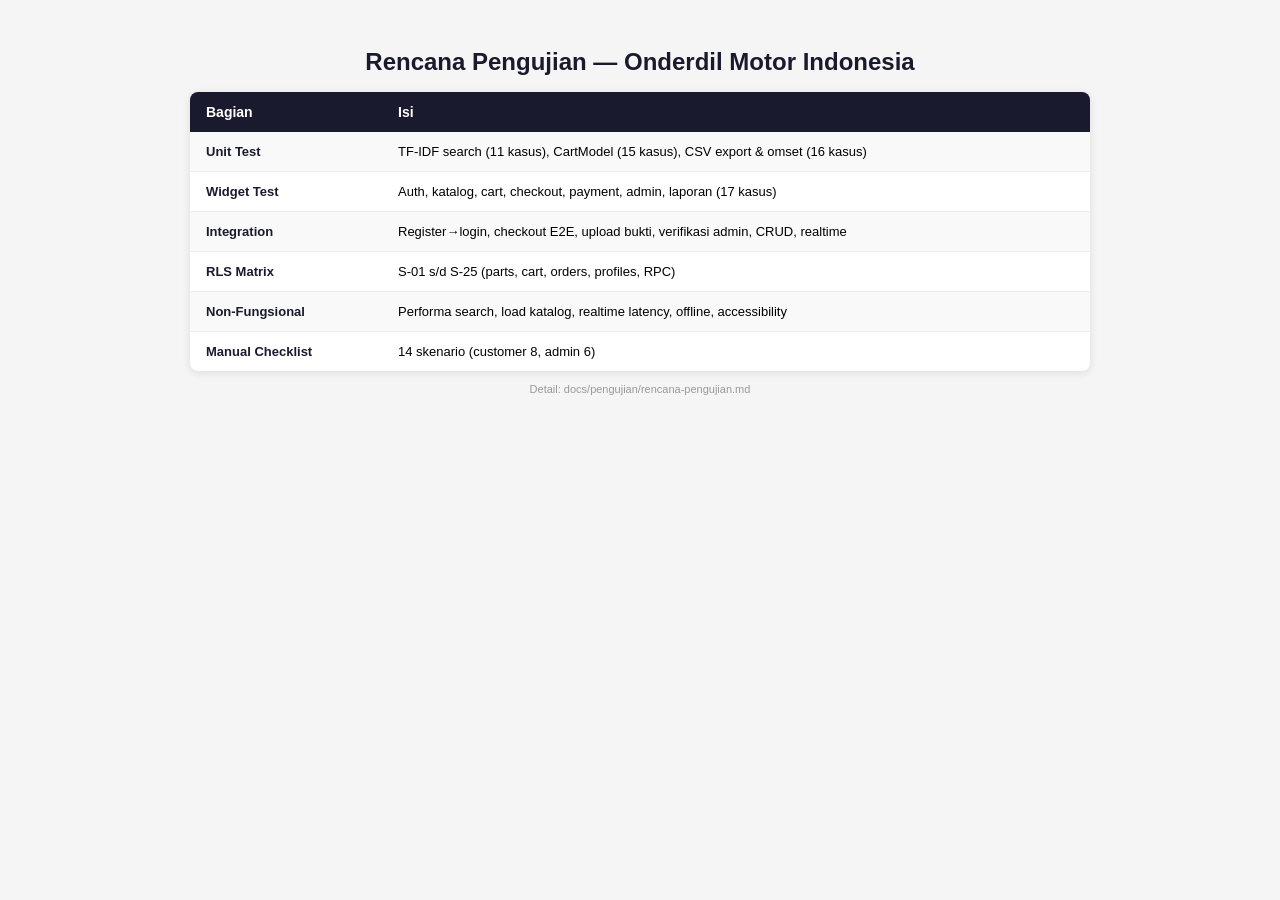
<file: docs/diagram/images/rencana-pengujian-table.html>
<!DOCTYPE html>
<html lang="id">
<head>
<meta charset="UTF-8">
<title>Rencana Pengujian</title>
<style>
  body { font-family: 'Segoe UI', sans-serif; background: #f5f5f5; padding: 20px; }
  h2 { color: #1a1a2e; margin-bottom: 16px; }
  table { border-collapse: collapse; width: 100%; max-width: 900px; margin: auto; background: #fff; box-shadow: 0 2px 8px rgba(0,0,0,0.1); border-radius: 8px; overflow: hidden; }
  th { background: #1a1a2e; color: #fff; padding: 12px 16px; text-align: left; font-size: 14px; }
  td { padding: 12px 16px; font-size: 13px; border-bottom: 1px solid #eee; }
  tr:last-child td { border-bottom: none; }
  tr:nth-child(even) { background: #f9f9f9; }
  td:first-child { font-weight: 600; color: #1a1a2e; width: 160px; }
  .badge { display: inline-block; padding: 2px 8px; border-radius: 4px; font-size: 11px; font-weight: 600; }
  .blue { background: #e3f2fd; color: #1565c0; }
  .green { background: #e8f5e9; color: #2e7d32; }
  .orange { background: #fff3e0; color: #e65100; }
  .purple { background: #f3e5f5; color: #7b1fa2; }
  .grey { background: #eeeeee; color: #424242; }
</style>
</head>
<body>
<h2 style="text-align:center;">Rencana Pengujian — Onderdil Motor Indonesia</h2>
<table>
  <tr>
    <th>Bagian</th>
    <th>Isi</th>
  </tr>
  <tr>
    <td>Unit Test</td>
    <td>TF-IDF search (11 kasus), CartModel (15 kasus), CSV export &amp; omset (16 kasus)</td>
  </tr>
  <tr>
    <td>Widget Test</td>
    <td>Auth, katalog, cart, checkout, payment, admin, laporan (17 kasus)</td>
  </tr>
  <tr>
    <td>Integration</td>
    <td>Register→login, checkout E2E, upload bukti, verifikasi admin, CRUD, realtime</td>
  </tr>
  <tr>
    <td>RLS Matrix</td>
    <td>S-01 s/d S-25 (parts, cart, orders, profiles, RPC)</td>
  </tr>
  <tr>
    <td>Non-Fungsional</td>
    <td>Performa search, load katalog, realtime latency, offline, accessibility</td>
  </tr>
  <tr>
    <td>Manual Checklist</td>
    <td>14 skenario (customer 8, admin 6)</td>
  </tr>
</table>
<p style="text-align:center; margin-top:12px; font-size:11px; color:#999;">Detail: docs/pengujian/rencana-pengujian.md</p>
</body>
</html>
</file>
